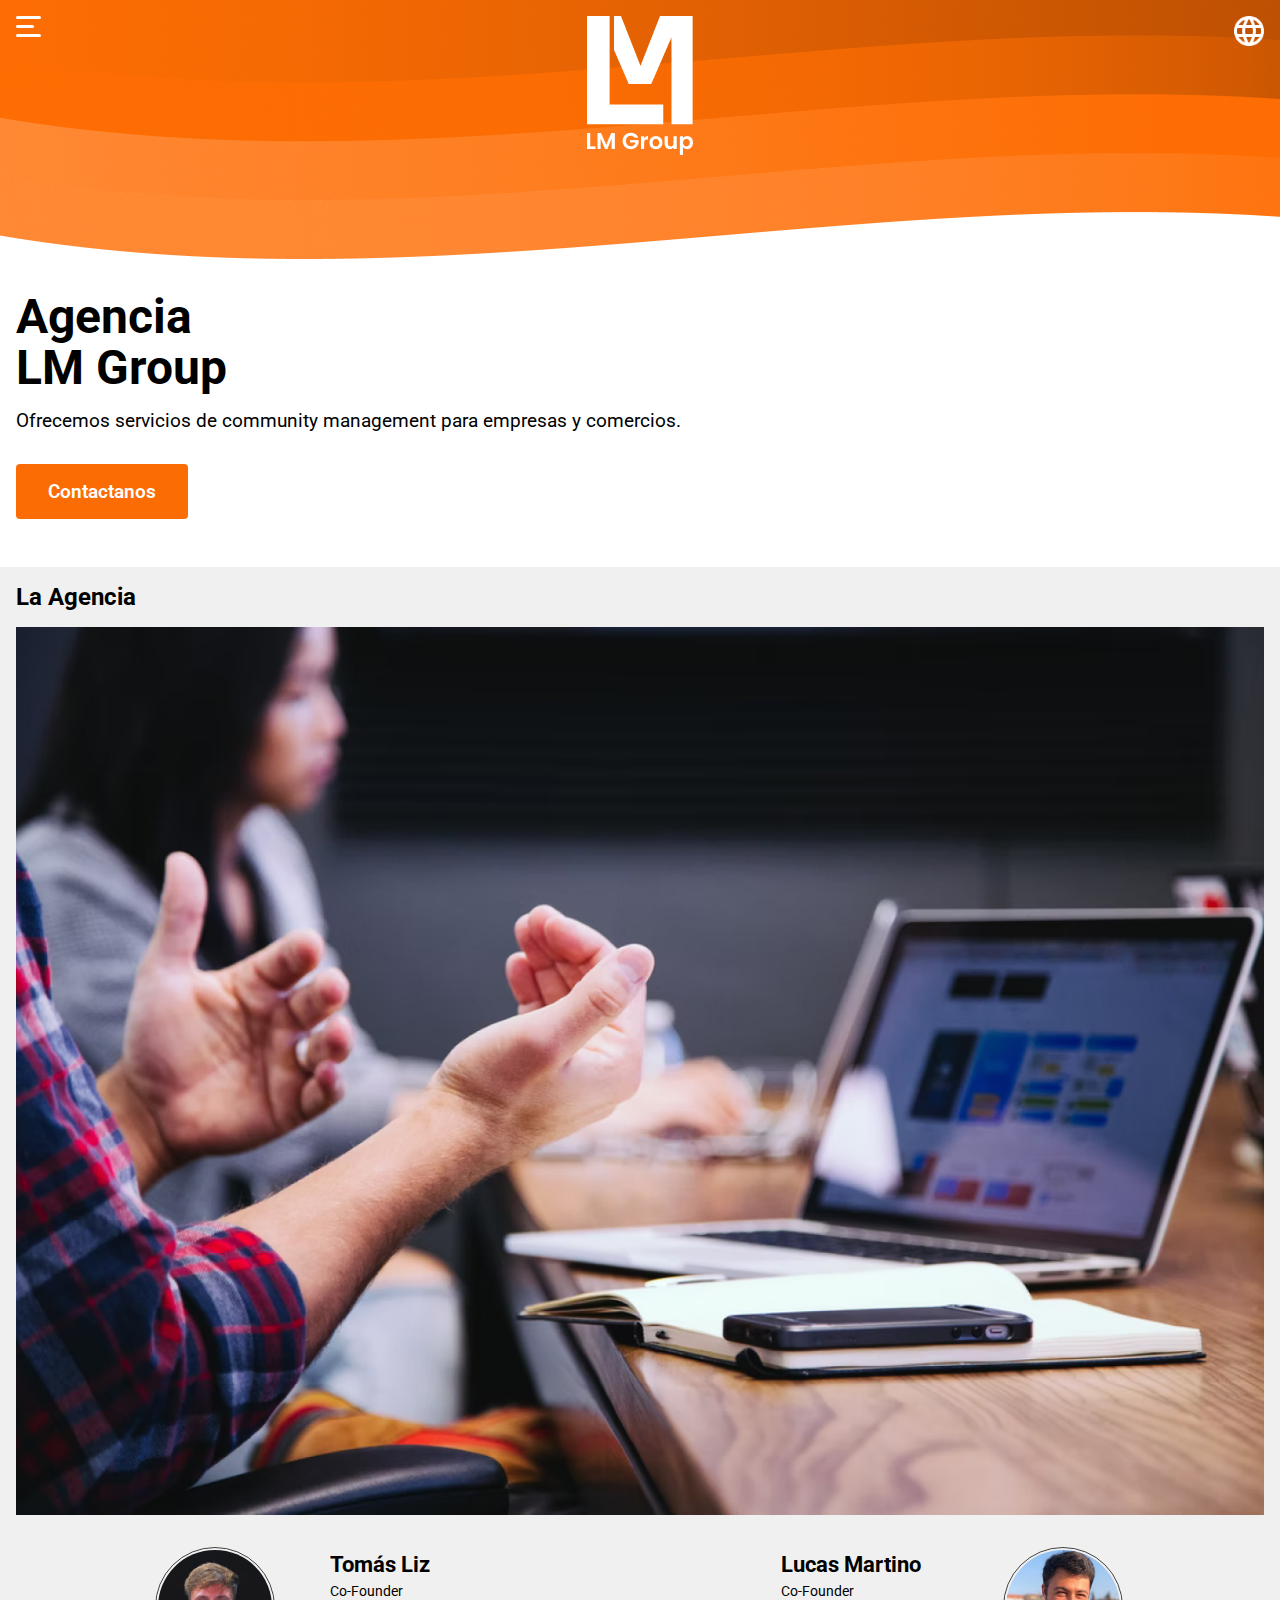
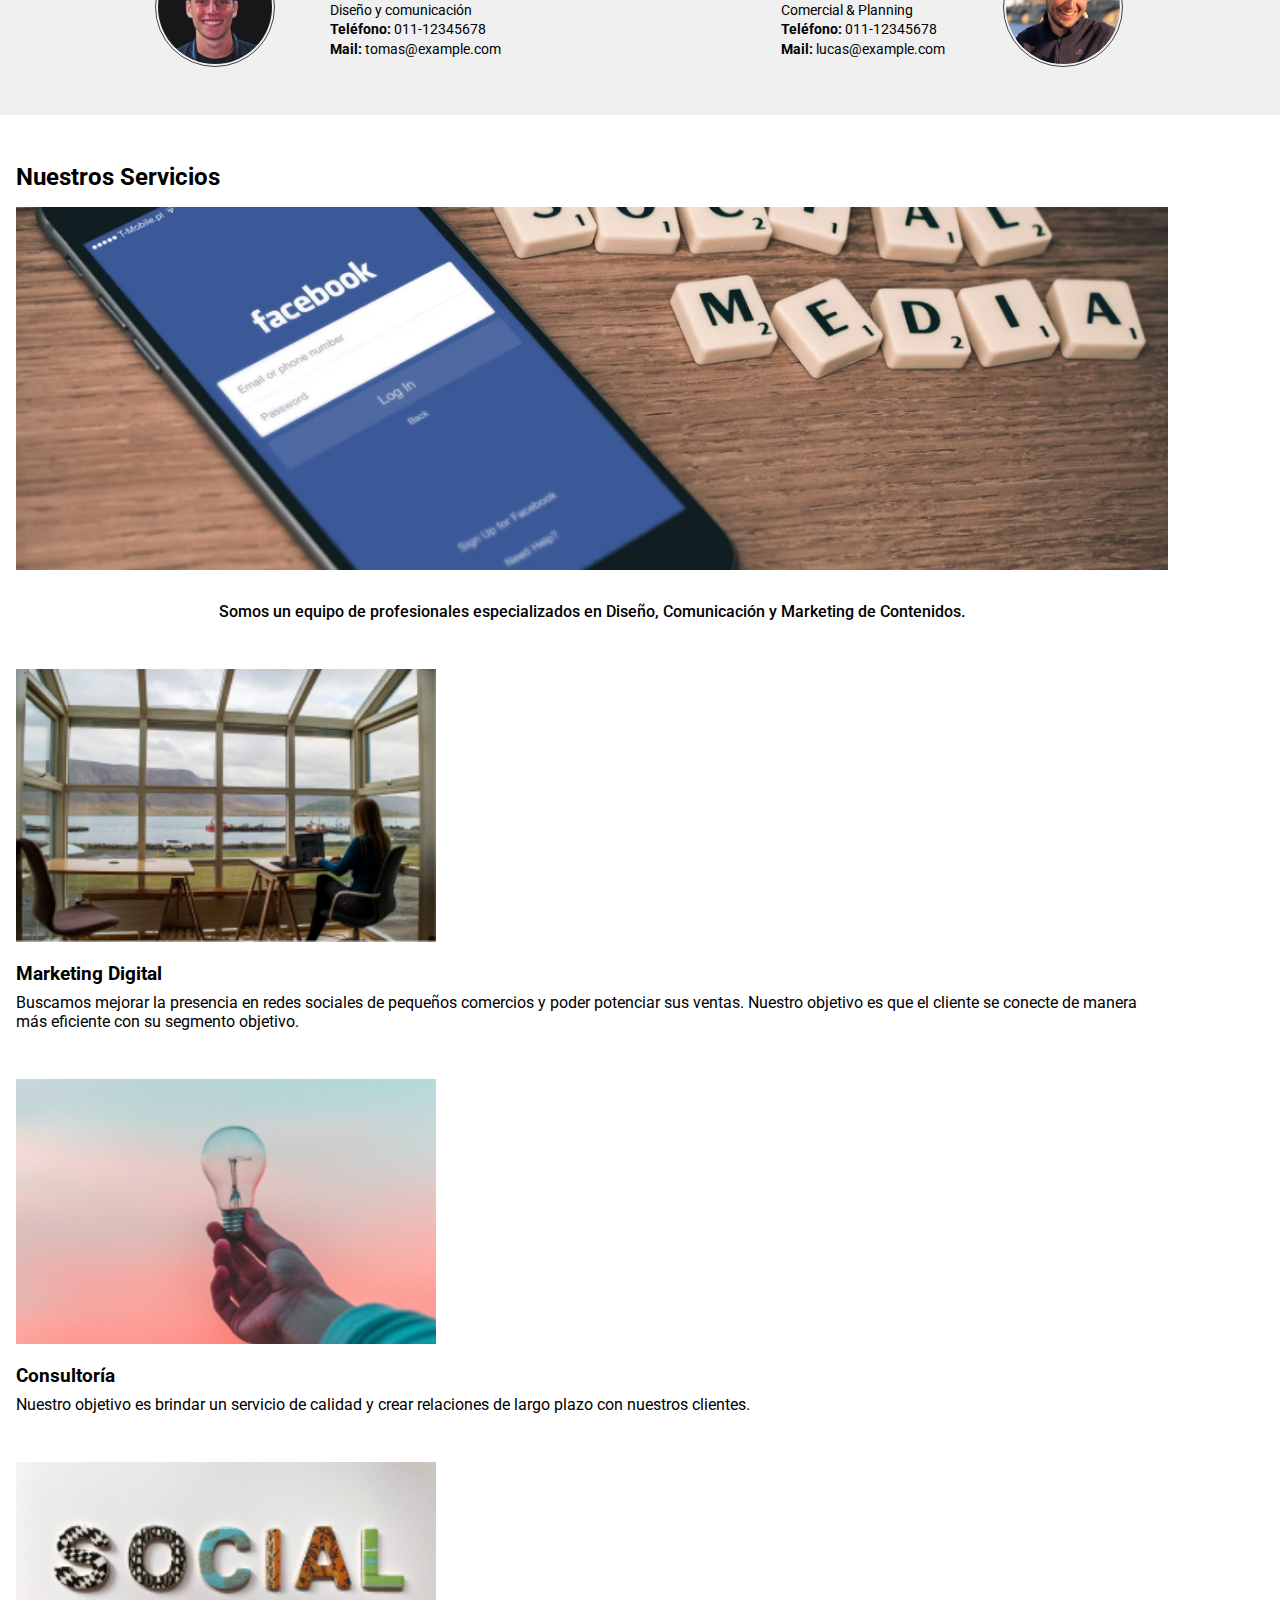
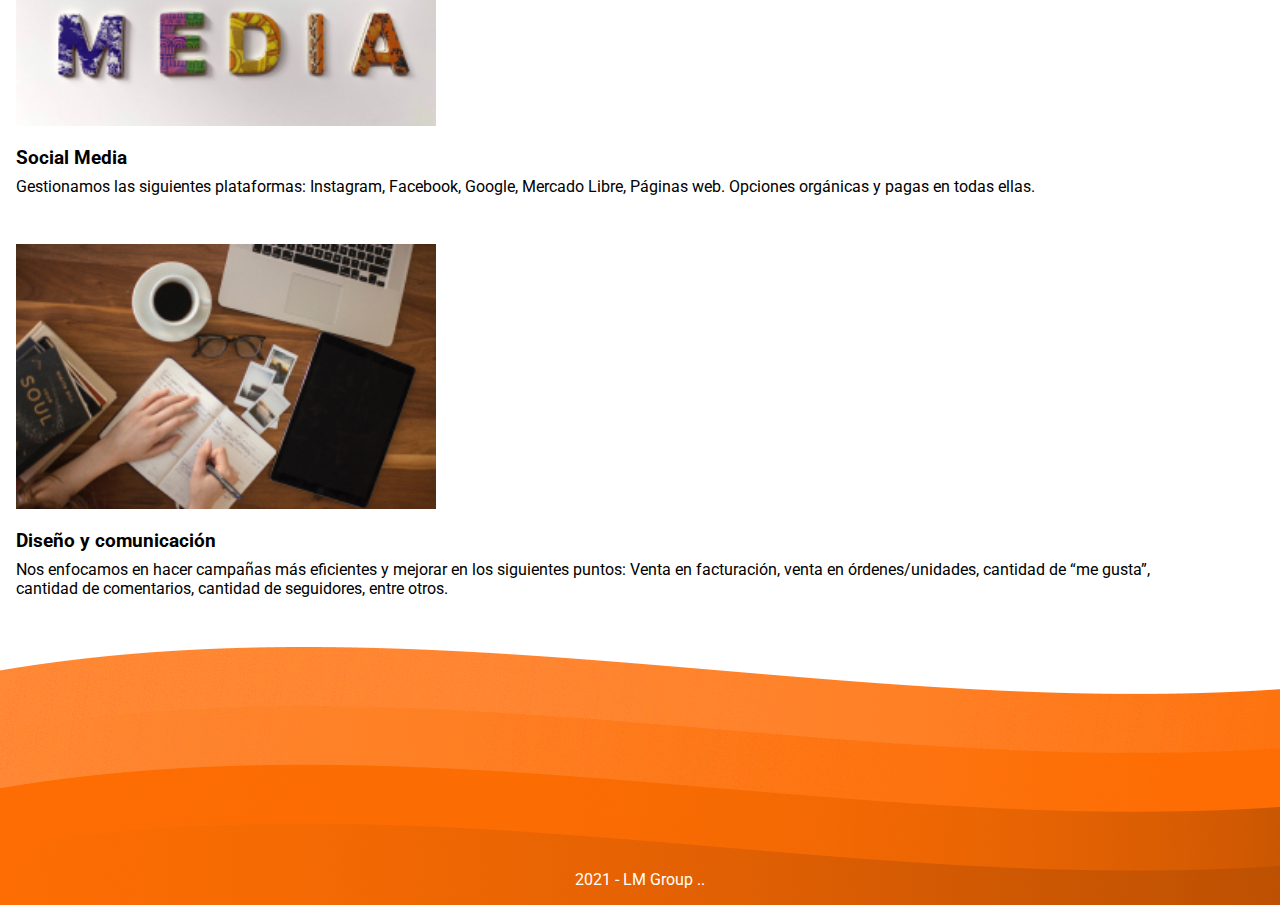
<file: index.html>
<!DOCTYPE html>
<html lang="sp">

<head>
    <meta charset="UTF-8">
    <meta http-equiv="X-UA-Compatible" content="IE=edge">
    <meta name="viewport" content="width=device-width, initial-scale=1.0">
    <link rel="preconnect" href="https://fonts.googleapis.com">
    <link rel="preconnect" href="https://fonts.gstatic.com" crossorigin>
    <link href="https://fonts.googleapis.com/css2?family=Roboto:wght@300;400;500;700;900&display=swap" rel="stylesheet">
    <link rel="stylesheet" href="./css/styles.css">
    <title>Lm Group - Community Management</title>
</head>

<body>
    <header>
        <div class="logo">
            <img src="./img/LM_Logo.png" alt="">
        </div>
        <nav>
            <input type="checkbox" aria-hidden="true" tabindex='-1'>
            <div class="burguer">
                <span class="linea1"></span>
                <span class="linea2"></span>
                <span class="linea3"></span>
            </div>
            <ul class="menu">
                <li><a href="">Inicio</a></li>
                <li><a href="">Clientes</a></li>
                <li><a href="">Contacto</a></li>
            </ul>
        </nav>
        <span class="idioma">
            <img src="./img/idioma.png" alt="">
        </span>
    </header>
    <section class="intro">
        <div class="titles__cta">
            <h1>Agencia<br>LM Group</h1>
            <h2>Ofrecemos servicios de community management para empresas y comercios.</h2>
            <button class="cta">Contactanos</button>
        </div>
        <img class="toggle__img" src="./img/hero.jpg" alt="">
    </section>

    <section class="agencia">
        <h3 class="titulo">La Agencia</h3>
        <img src="./img/agencia.jpg" alt="">
        <div class="staff">
            <div class="member">
                <span class="avatar">
                    <img src="./img/tomasliz.LMGroup.jpeg" alt="">
                </span>
                <span class="descripcion">
                    <p class="nombre">Tomás Liz</p>
                    <p>Co-Founder</p>
                    <p>Diseño y comunicación</p>
                    <p><span class="bold">Teléfono: </span>011-12345678</p>
                    <p><span class="bold">Mail: </span>tomas@example.com</p>
                </span>
            </div>


            <div class="member reverse">
                <span class="avatar">
                    <img src="./img/lucasmartino.LMGroup.jpeg" alt="">
                </span>
                <span class="descripcion">
                    <p class="nombre">Lucas Martino</p>
                    <p>Co-Founder</p>
                    <p>Comercial & Planning</p>
                    <p><span class="bold">Teléfono: </span>011-12345678</p>
                    <p><span class="bold">Mail: </span>lucas@example.com</p>
                </span>
            </div>
        </div>
    </section>

    <section class="servicios">
        <h3 class="titulo">Nuestros Servicios</h3>
        <img src="./img/servicios.jpg" alt="">
        <h4>Somos un equipo de profesionales especializados en Diseño, Comunicación y Marketing de Contenidos.</h4>

        <article>
            <img src="./img/marketing_digital.jpg" alt="">
            <h5>Marketing Digital</h5>
            <p>Buscamos mejorar la presencia en redes sociales de pequeños comercios y poder potenciar sus ventas.
                Nuestro objetivo es que el cliente se conecte de manera más eficiente con su segmento objetivo. </p>
        </article>

        <article>
            <img src="./img/consultoria.jpg" alt="">
            <h5>Consultoría</h5>
            <p>Nuestro objetivo es brindar un servicio de calidad y crear relaciones de largo plazo con nuestros
                clientes.</p>
        </article>

        <article>
            <img src="./img/social_media.jpg" alt="">
            <h5>Social Media</h5>
            <p>Gestionamos las siguientes plataformas: Instagram, Facebook, Google, Mercado Libre, Páginas web. Opciones
                orgánicas y pagas en todas ellas.
            </p>
        </article>

        <article>
            <img src="./img/disenio_y_comunicacion.jpg" alt="">
            <h5>Diseño y comunicación</h5>
            <p>Nos enfocamos en hacer campañas más eficientes y mejorar en los siguientes puntos: Venta en facturación,
                venta en órdenes/unidades, cantidad de “me gusta”, cantidad de comentarios, cantidad de seguidores,
                entre otros.</p>
        </article>

    </section>
    <footer>
        2021 - LM Group ..
    </footer>
</body>

</html>
</file>
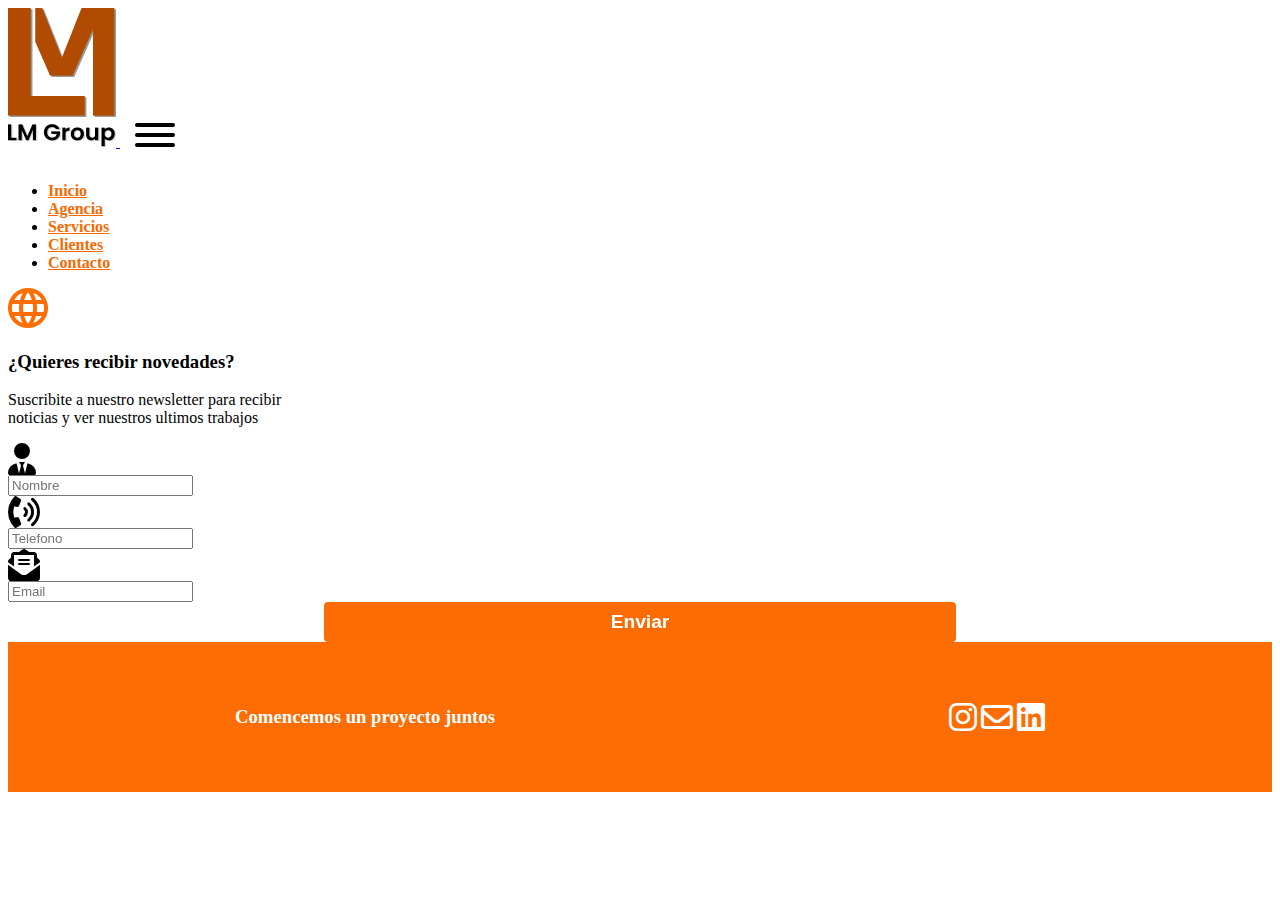
<file: contact.html>
<!DOCTYPE html>
<html lang="sp">

<head>
    <meta charset="UTF-8">
    <meta http-equiv="X-UA-Compatible" content="IE=edge">
    <meta name="viewport" content="width=device-width, initial-scale=1.0">
    <link rel="preconnect" href="https://fonts.googleapis.com">
    <link rel="preconnect" href="https://fonts.gstatic.com" crossorigin>
    <link href="https://fonts.googleapis.com/css2?family=Roboto:wght@300;400;500;700;900&display=swap" rel="stylesheet">
    <link rel="stylesheet" href="./css/stylesContact.css">
    <link href="https://cdn.jsdelivr.net/npm/bootstrap@5.1.3/dist/css/bootstrap.min.css" rel="stylesheet"
        integrity="sha384-1BmE4kWBq78iYhFldvKuhfTAU6auU8tT94WrHftjDbrCEXSU1oBoqyl2QvZ6jIW3" crossorigin="anonymous">
    <link rel="stylesheet" href="./css/hamburgers.css">
    <link rel="stylesheet" href="https://cdnjs.cloudflare.com/ajax/libs/font-awesome/6.0.0-beta2/css/all.min.css">
    <link rel="stylesheet" href="https://unpkg.com/aos@next/dist/aos.css" />
    <title>Contacto</title>
</head>

<body>

    <header>
        <nav class="navbar navbar-expand-lg navbar-light">
            <div class="container-fluid">
                <a class="navbar-brand px-5" href="#">
                    <img src="./img/LogoCafe.png" alt="logo">
                </a>

                <button class="navbar-toggler hamburger hamburger--collapse" type="button" data-bs-toggle="collapse"
                    data-bs-target="#navbarSupportedContent" aria-controls="navbarSupportedContent"
                    aria-expanded="false" aria-label="Toggle navigation">
                    <span class="hamburger-box">
                        <span class="hamburger-inner"></span>
                    </span>
                </button>

                <div class="collapse navbar-collapse px-5 " id="navbarSupportedContent">
                    <ul class="navbar-nav me-auto mb-2 mb-lg-0 ulContact">
                        <li class="nav-item px-4">
                            <a class="nav-link active" aria-current="page" href="#">Inicio</a>
                        </li>
                        <li class="nav-item px-4 ">
                            <a class="nav-link" href="#"> Agencia</a>
                        </li>
                        <li class="nav-item px-4 ">
                            <a class="nav-link" href="#">Servicios</a>
                        </li>
                        <li class="nav-item px-4 ">
                            <a class="nav-link" href="#">Clientes</a>
                        </li>
                        <li class="nav-item px-4 ">
                            <a class="nav-link" href="#">Contacto</a>
                        </li>
                    </ul>
                    <span class="idioma px-5">
                        <img src="./img/idiomaNaranja.png" alt="">
                    </span>
                </div>
            </div>
        </nav>
    </header>

    <section class="row container m-5">
        <div class="col-sm-12 col-md-5">
            <h3>¿Quieres recibir novedades?</h3>
            <p class="m-3">Suscribite a nuestro newsletter para recibir <br> noticias y ver nuestros ultimos trabajos
            </p>
        </div>
        <form class="col-sm-12 col-md-7" action="" data-aos="flip-left" data-aos-duration="1000">

            <div class="form-row align-items-center">

                <div class="col-auto">

                    <div class="input-group mb-2">
                        <div class="input-group-prepend">
                            <div class="input-group-text"><i class="fas fa-user-tie fa-2x"></i></div>
                        </div>
                        <input type="text" class="form-control" placeholder="Nombre">
                    </div>
                </div>

                <div class="col-auto">

                    <div class="input-group mb-2">
                        <div class="input-group-prepend">
                            <div class="input-group-text"><i class="fas fa-phone-volume fa-2x"></i></div>
                        </div>
                        <input type="text" class="form-control" placeholder="Telefono">
                    </div>
                </div>

                <div class="col-auto">
                    <div class="input-group mb-2">
                        <div class="input-group-prepend">
                            <div class="input-group-text"><i class="fas fa-envelope-open-text fa-2x"></i></div>
                        </div>
                        <input type="text" class="form-control" placeholder="Email">
                    </div>
                </div>

                <div class="col-auto">
                    <button class="boton boton-enviar"><span>Enviar</span></button>
                </div>
            </div>

        </form>
    </section>

    <footer class="footer-contact container-fluid row">
        <h3 class="col">Comencemos un proyecto juntos</h3>
        <div class="col">
            <i class="px-1 fab fa-instagram fa-2x"></i>
            <i class="px-1 far fa-envelope fa-2x"></i>
            <i class="px-1 fab fa-linkedin fa-2x"></i>
        </div>

    </footer>

    <script src="https://cdn.jsdelivr.net/npm/bootstrap@5.1.3/dist/js/bootstrap.bundle.min.js"
        integrity="sha384-ka7Sk0Gln4gmtz2MlQnikT1wXgYsOg+OMhuP+IlRH9sENBO0LRn5q+8nbTov4+1p"
        crossorigin="anonymous"></script>
    <script src="https://unpkg.com/aos@next/dist/aos.js"></script>
    <script>
        let hamburger = document.querySelector(".hamburger");
        hamburger.addEventListener("click", function () {
            hamburger.classList.toggle("is-active");
        });
    </script>

    <script>
        AOS.init();
    </script>
</body>

</html>
</file>
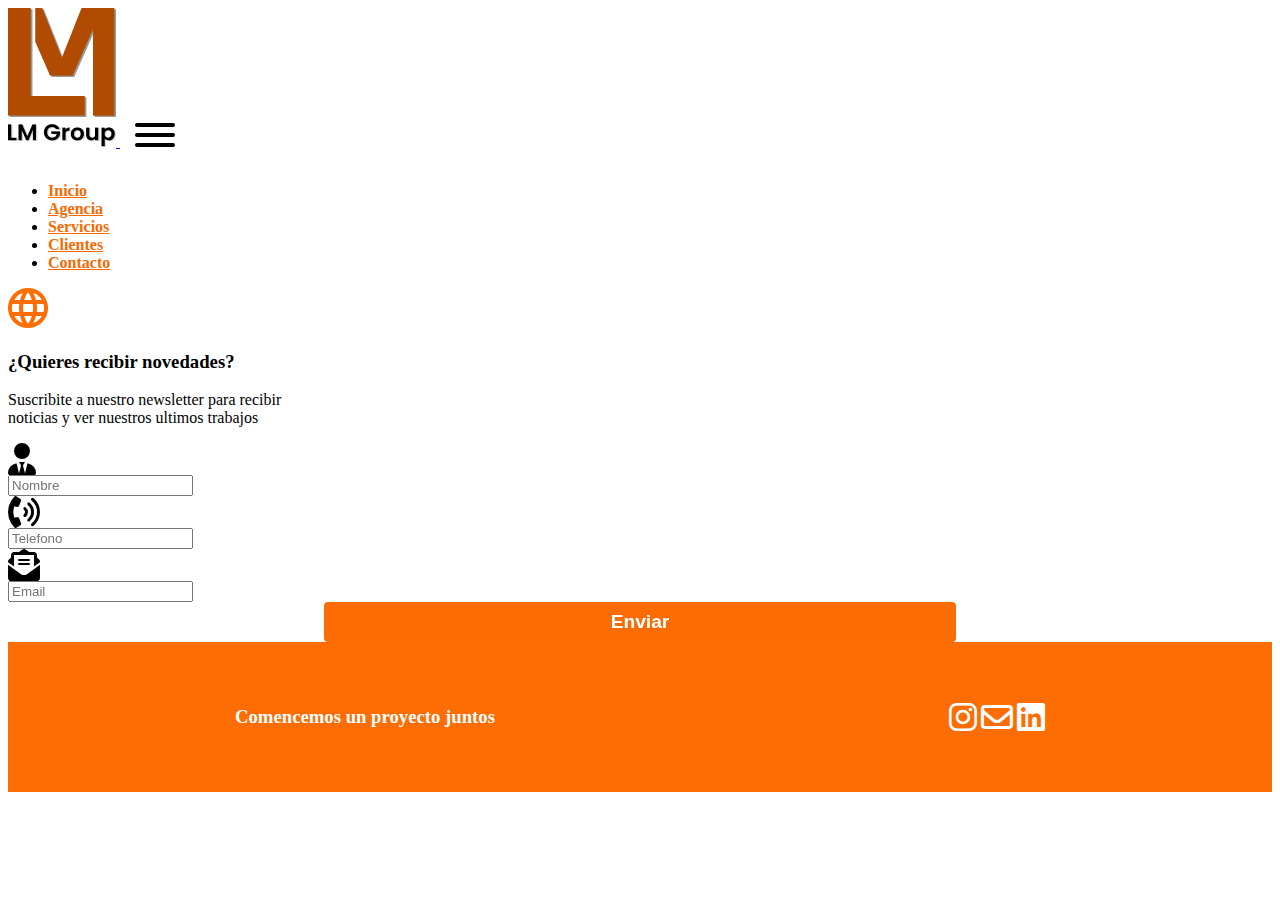
<file: contacto.html>
<!DOCTYPE html>
<html lang="sp">

<head>
    <meta charset="UTF-8">
    <meta http-equiv="X-UA-Compatible" content="IE=edge">
    <meta name="viewport" content="width=device-width, initial-scale=1.0">
    <link rel="preconnect" href="https://fonts.googleapis.com">
    <link rel="preconnect" href="https://fonts.gstatic.com" crossorigin>
    <link href="https://fonts.googleapis.com/css2?family=Roboto:wght@300;400;500;700;900&display=swap" rel="stylesheet">
    <link rel="stylesheet" href="./css/stylesContact.css">
    <link href="https://cdn.jsdelivr.net/npm/bootstrap@5.1.3/dist/css/bootstrap.min.css" rel="stylesheet"
        integrity="sha384-1BmE4kWBq78iYhFldvKuhfTAU6auU8tT94WrHftjDbrCEXSU1oBoqyl2QvZ6jIW3" crossorigin="anonymous">
    <link rel="stylesheet" href="./css/hamburgers.css">
    <link rel="stylesheet" href="https://cdnjs.cloudflare.com/ajax/libs/font-awesome/6.0.0-beta2/css/all.min.css">
    <link rel="stylesheet" href="https://unpkg.com/aos@next/dist/aos.css" />
    <title>Contacto</title>
</head>

<body>

    <header>
        <nav class="navbar navbar-expand-lg navbar-light">
            <div class="container-fluid">
                <a class="navbar-brand px-5" href="#">
                    <img src="./img/LogoCafe.png" alt="logo">
                </a>

                <button class="navbar-toggler hamburger hamburger--collapse" type="button" data-bs-toggle="collapse"
                    data-bs-target="#navbarSupportedContent" aria-controls="navbarSupportedContent"
                    aria-expanded="false" aria-label="Toggle navigation">
                    <span class="hamburger-box">
                        <span class="hamburger-inner"></span>
                    </span>
                </button>

                <div class="collapse navbar-collapse px-5 " id="navbarSupportedContent">
                    <ul class="navbar-nav me-auto mb-2 mb-lg-0 ulContact">
                        <li class="nav-item px-4">
                            <a class="nav-link active" aria-current="page" href="#">Inicio</a>
                        </li>
                        <li class="nav-item px-4 ">
                            <a class="nav-link" href="#"> Agencia</a>
                        </li>
                        <li class="nav-item px-4 ">
                            <a class="nav-link" href="#">Servicios</a>
                        </li>
                        <li class="nav-item px-4 ">
                            <a class="nav-link" href="#">Clientes</a>
                        </li>
                        <li class="nav-item px-4 ">
                            <a class="nav-link" href="#">Contacto</a>
                        </li>
                    </ul>
                    <span class="idioma px-5">
                        <img src="./img/idiomaNaranja.png" alt="">
                    </span>
                </div>
            </div>
        </nav>
    </header>

    <section class="row container m-5">
        <div class="col-sm-12 col-md-5">
            <h3>¿Quieres recibir novedades?</h3>
            <p class="m-3">Suscribite a nuestro newsletter para recibir <br> noticias y ver nuestros ultimos trabajos
            </p>
        </div>
        <form class="col-sm-12 col-md-7" action="" data-aos="flip-left" data-aos-duration="1000">

            <div class="form-row align-items-center">

                <div class="col-auto">

                    <div class="input-group mb-2">
                        <div class="input-group-prepend">
                            <div class="input-group-text"><i class="fas fa-user-tie fa-2x"></i></div>
                        </div>
                        <input type="text" class="form-control" placeholder="Nombre">
                    </div>
                </div>


                <div class="col-auto">

                    <div class="input-group mb-2">
                        <div class="input-group-prepend">
                            <div class="input-group-text"><i class="fas fa-phone-volume fa-2x"></i></div>
                        </div>
                        <input type="text" class="form-control" placeholder="Telefono">
                    </div>
                </div>

                <div class="col-auto">
                    <div class="input-group mb-2">
                        <div class="input-group-prepend">
                            <div class="input-group-text"><i class="fas fa-envelope-open-text fa-2x"></i></div>
                        </div>
                        <input type="text" class="form-control" placeholder="Email">
                    </div>
                </div>

                <div class="col-auto">
                    <button class="boton boton-enviar"><span>Enviar</span></button>
                </div>
            </div>

        </form>
    </section>

    <footer class="footer-contact container-fluid row">
        <h3 class="col">Comencemos un proyecto juntos</h3>
        <div class="col">
            <i class="px-1 fab fa-instagram fa-2x"></i>
            <i class="px-1 far fa-envelope fa-2x"></i>
            <i class="px-1 fab fa-linkedin fa-2x"></i>
        </div>

    </footer>

    <script src="https://cdn.jsdelivr.net/npm/bootstrap@5.1.3/dist/js/bootstrap.bundle.min.js"
        integrity="sha384-ka7Sk0Gln4gmtz2MlQnikT1wXgYsOg+OMhuP+IlRH9sENBO0LRn5q+8nbTov4+1p"
        crossorigin="anonymous"></script>
    <script src="https://unpkg.com/aos@next/dist/aos.js"></script>
    <script>
        let hamburger = document.querySelector(".hamburger");
        hamburger.addEventListener("click", function () {
            hamburger.classList.toggle("is-active");
        });
    </script>

    <script>
        AOS.init();
    </script>




</body>

</html>
</file>
<file: css/styles.css>
* {
  margin: 0;
  padding: 0;
  -webkit-box-sizing: border-box;
          box-sizing: border-box;
  outline: none;
  font-family: "Roboto", sans-serif;
}

html {
  font-size: 16px;
  width: 100%;
  max-width: 90rem;
  margin: 0 auto;
}

header {
  display: -webkit-box;
  display: -ms-flexbox;
  display: flex;
  -webkit-box-pack: justify;
      -ms-flex-pack: justify;
          justify-content: space-between;
  padding: 1rem 1rem 0 1rem;
  background-image: url("../img/Group.png");
  width: 100%;
  height: 259px;
}

header .logo {
  -webkit-box-ordinal-group: 3;
      -ms-flex-order: 2;
          order: 2;
}

header nav .burguer {
  -webkit-box-ordinal-group: 2;
      -ms-flex-order: 1;
          order: 1;
  -webkit-user-select: none;
     -moz-user-select: none;
      -ms-user-select: none;
          user-select: none;
  position: relative;
  height: 21px;
  width: 30px;
  display: -webkit-box;
  display: -ms-flexbox;
  display: flex;
  -webkit-box-align: center;
      -ms-flex-align: center;
          align-items: center;
  z-index: 9;
}

header nav .burguer .linea1,
header nav .burguer .linea2,
header nav .burguer .linea3 {
  background-color: #fff;
  position: absolute;
  height: 3px;
  border-radius: 4px;
  -webkit-transition: -webkit-transform 250ms linear;
  transition: -webkit-transform 250ms linear;
  transition: transform 250ms linear;
  transition: transform 250ms linear, -webkit-transform 250ms linear;
}

header nav .burguer .linea1 {
  top: 0px;
  width: 25px;
}

header nav .burguer .linea2 {
  -webkit-transform-origin: left;
          transform-origin: left;
  width: 18px;
}

header nav .burguer .linea3 {
  bottom: 0;
  width: 25px;
}

header input {
  position: absolute;
  width: 55px;
  left: 0;
  height: 55px;
  top: 0;
  opacity: 0;
  z-index: 10;
}

header input:checked ~ .burguer .linea1 {
  -webkit-transform: translateY(9px) rotate(45deg);
          transform: translateY(9px) rotate(45deg);
  background-color: #000;
}

header input:checked ~ .burguer .linea2 {
  -webkit-transform: scaleX(0);
          transform: scaleX(0);
  background-color: #000;
}

header input:checked ~ .burguer .linea3 {
  -webkit-transform: translateY(-10px) rotate(-45deg);
          transform: translateY(-10px) rotate(-45deg);
  background-color: #000;
}

header input:checked ~ .menu {
  left: 0;
}

header .menu {
  -webkit-transform-origin: left;
          transform-origin: left;
  -webkit-transition: all 200ms linear;
  transition: all 200ms linear;
  width: 100%;
  position: absolute;
  padding: 3rem 0;
  top: 0;
  left: -100%;
  right: 0;
  background-color: #fff;
}

header .menu a {
  padding: 1rem 2rem;
  font-size: 1.1rem;
  color: #000;
  height: 3rem;
  display: block;
  font-weight: 500;
  text-decoration: none;
  background-color: #fff;
}

header .menu .active {
  background-color: #002e00;
  color: #fff;
}

header .idioma {
  -webkit-box-ordinal-group: 4;
      -ms-flex-order: 3;
          order: 3;
}

header .idioma img {
  width: 30px;
  height: 30px;
}

.intro,
.agencia,
.servicios {
  display: -webkit-box;
  display: -ms-flexbox;
  display: flex;
  -webkit-box-orient: vertical;
  -webkit-box-direction: normal;
      -ms-flex-direction: column;
          flex-direction: column;
  margin: 1rem;
  width: 90%;
}

.intro .titles__cta,
.agencia .titles__cta,
.servicios .titles__cta {
  margin-top: 1rem;
}

.intro .titles__cta h1,
.agencia .titles__cta h1,
.servicios .titles__cta h1 {
  font-size: 3rem;
  line-height: 3.2rem;
  font-weight: 700;
  margin-bottom: 1rem;
}

.intro .titles__cta h2,
.agencia .titles__cta h2,
.servicios .titles__cta h2 {
  font-size: 1.2rem;
  font-weight: 400;
  margin-bottom: 2rem;
}

.intro .titles__cta .cta,
.agencia .titles__cta .cta,
.servicios .titles__cta .cta {
  padding: 1rem 2rem;
  background: #fb6d04;
  color: #fff;
  border: 0;
  border-radius: 4px;
  font-size: 1.2rem;
  font-weight: 600;
}

.intro img,
.agencia img,
.servicios img {
  margin-top: 1rem;
  max-width: 100%;
  height: auto;
}

.intro .toggle__img,
.agencia .toggle__img,
.servicios .toggle__img {
  display: none;
}

.agencia {
  width: 100%;
  background-color: #f0f0f0;
  margin: 3rem 0;
  padding: 1rem;
}

.agencia .staff {
  display: -webkit-box;
  display: -ms-flexbox;
  display: flex;
  -ms-flex-pack: distribute;
      justify-content: space-around;
  -ms-flex-wrap: wrap;
      flex-wrap: wrap;
}

.agencia .staff .member {
  margin: 2rem 0;
  display: -webkit-box;
  display: -ms-flexbox;
  display: flex;
  -webkit-box-orient: horizontal;
  -webkit-box-direction: normal;
      -ms-flex-direction: row;
          flex-direction: row;
  -webkit-box-align: center;
      -ms-flex-align: center;
          align-items: center;
  -ms-flex-pack: distribute;
      justify-content: space-around;
  width: 100%;
  max-width: 400px;
}

.agencia .staff .member .avatar {
  padding: 2px;
  width: 120px;
  height: 120px;
  border: 1px solid #444;
  border-radius: 50%;
  overflow: hidden;
}

.agencia .staff .member .avatar img {
  border-radius: 50%;
  margin: 0;
  padding: 0;
}

.agencia .staff .member .descripcion p {
  line-height: 1.2rem;
  font-size: 0.9rem;
}

.agencia .staff .member .descripcion .bold {
  font-weight: bold;
}

.agencia .staff .member .descripcion .nombre {
  font-weight: bold;
  margin-bottom: 0.5rem;
  font-size: 1.4rem;
}

.agencia .staff .reverse {
  display: -webkit-box;
  display: -ms-flexbox;
  display: flex;
  -webkit-box-orient: horizontal;
  -webkit-box-direction: reverse;
      -ms-flex-direction: row-reverse;
          flex-direction: row-reverse;
}

.titulo {
  font-size: 1.5rem;
}

.servicios {
  background: #fff;
}

.servicios h4 {
  font-weight: 500;
  font-size: 1rem;
  text-align: center;
  margin: 2rem 0;
}

.servicios article {
  position: relative;
}

.servicios article img {
  width: 100%;
  max-width: 420px;
}

.servicios article h5 {
  font-size: 1.2rem;
  margin: 1rem 0 0.5rem 0;
}

.servicios article p {
  margin-bottom: 2rem;
}

footer {
  background: url("../img/footer.png");
  width: 100%;
  height: 259px;
  display: -webkit-box;
  display: -ms-flexbox;
  display: flex;
  -webkit-box-pack: center;
      -ms-flex-pack: center;
          justify-content: center;
  -webkit-box-align: end;
      -ms-flex-align: end;
          align-items: flex-end;
  color: #fff;
  padding-bottom: 1rem;
}
</file>
<file: css/stylesContact.css>
#navbarSupportedContent ul li a {
  color: #f56a03;
  font-weight: 600;
}

.boton {
  /* display: inline-flex;
    align-items: center; */
  width: 50%;
  height: 40px;
  margin-left: 25%;
  background: #fb6d04;
  color: #fff;
  border: 0;
  border-radius: 4px;
  font-size: 1.2rem;
  font-weight: 600;
  cursor: pointer;
  transition: 0.5s ease all;
  position: relative;
  overflow: hidden;
}
.boton.boton-enviar::after {
  content: "";
  width: 100%;
  height: 100%;
  background-color: #b14b02;
  color: black;
  position: absolute;
  z-index: 1;
  top: -80px;
  left: 0;
  transition: 0.5s ease-in-out all;
}
.boton.boton-enviar:hover::after {
  top: 0;
}
.boton span {
  position: relative;
  z-index: 2;
  transition: 0.5s ease all;
}

.footer-contact {
  display: flex;
  justify-content: space-around;
  align-items: center;
  width: 100%;
  height: 150px;
  color: #fff;
  margin-bottom: 0;
  background-color: #fd6d03;
}
.input-group {
  outline: none;
}
</file>
<file: css/hamburgers.css>
/*!
 * Hamburgers
 * @description Tasty CSS-animated hamburgers
 * @author Jonathan Suh @jonsuh
 * @site https://jonsuh.com/hamburgers
 * @link https://github.com/jonsuh/hamburgers
 */
.hamburger {
  padding: 15px 15px;
  display: inline-block;
  cursor: pointer;
  transition-property: opacity, filter;
  transition-duration: 0.15s;
  transition-timing-function: linear;
  font: inherit;
  color: inherit;
  text-transform: none;
  background-color: transparent;
  border: 0;
  margin: 0;
  overflow: visible;
}
.hamburger:hover {
  opacity: 0.7;
}
.hamburger.is-active:hover {
  opacity: 0.7;
}
.hamburger.is-active .hamburger-inner,
.hamburger.is-active .hamburger-inner::before,
.hamburger.is-active .hamburger-inner::after {
  background-color: #000;
}

.hamburger-box {
  width: 40px;
  height: 24px;
  display: inline-block;
  position: relative;
}

.hamburger-inner {
  display: block;
  top: 50%;
  margin-top: -2px;
}
.hamburger-inner,
.hamburger-inner::before,
.hamburger-inner::after {
  width: 40px;
  height: 4px;
  background-color: #000;
  border-radius: 4px;
  position: absolute;
  transition-property: transform;
  transition-duration: 0.15s;
  transition-timing-function: ease;
}
.hamburger-inner::before,
.hamburger-inner::after {
  content: "";
  display: block;
}
.hamburger-inner::before {
  top: -10px;
}
.hamburger-inner::after {
  bottom: -10px;
}

/*
     * 3DX
     */
.hamburger--3dx .hamburger-box {
  perspective: 80px;
}

.hamburger--3dx .hamburger-inner {
  transition: transform 0.15s cubic-bezier(0.645, 0.045, 0.355, 1),
    background-color 0s 0.1s cubic-bezier(0.645, 0.045, 0.355, 1);
}
.hamburger--3dx .hamburger-inner::before,
.hamburger--3dx .hamburger-inner::after {
  transition: transform 0s 0.1s cubic-bezier(0.645, 0.045, 0.355, 1);
}

.hamburger--3dx.is-active .hamburger-inner {
  background-color: transparent !important;
  transform: rotateY(180deg);
}
.hamburger--3dx.is-active .hamburger-inner::before {
  transform: translate3d(0, 10px, 0) rotate(45deg);
}
.hamburger--3dx.is-active .hamburger-inner::after {
  transform: translate3d(0, -10px, 0) rotate(-45deg);
}

/*
     * 3DX Reverse
     */
.hamburger--3dx-r .hamburger-box {
  perspective: 80px;
}

.hamburger--3dx-r .hamburger-inner {
  transition: transform 0.15s cubic-bezier(0.645, 0.045, 0.355, 1),
    background-color 0s 0.1s cubic-bezier(0.645, 0.045, 0.355, 1);
}
.hamburger--3dx-r .hamburger-inner::before,
.hamburger--3dx-r .hamburger-inner::after {
  transition: transform 0s 0.1s cubic-bezier(0.645, 0.045, 0.355, 1);
}

.hamburger--3dx-r.is-active .hamburger-inner {
  background-color: transparent !important;
  transform: rotateY(-180deg);
}
.hamburger--3dx-r.is-active .hamburger-inner::before {
  transform: translate3d(0, 10px, 0) rotate(45deg);
}
.hamburger--3dx-r.is-active .hamburger-inner::after {
  transform: translate3d(0, -10px, 0) rotate(-45deg);
}

/*
     * 3DY
     */
.hamburger--3dy .hamburger-box {
  perspective: 80px;
}

.hamburger--3dy .hamburger-inner {
  transition: transform 0.15s cubic-bezier(0.645, 0.045, 0.355, 1),
    background-color 0s 0.1s cubic-bezier(0.645, 0.045, 0.355, 1);
}
.hamburger--3dy .hamburger-inner::before,
.hamburger--3dy .hamburger-inner::after {
  transition: transform 0s 0.1s cubic-bezier(0.645, 0.045, 0.355, 1);
}

.hamburger--3dy.is-active .hamburger-inner {
  background-color: transparent !important;
  transform: rotateX(-180deg);
}
.hamburger--3dy.is-active .hamburger-inner::before {
  transform: translate3d(0, 10px, 0) rotate(45deg);
}
.hamburger--3dy.is-active .hamburger-inner::after {
  transform: translate3d(0, -10px, 0) rotate(-45deg);
}

/*
     * 3DY Reverse
     */
.hamburger--3dy-r .hamburger-box {
  perspective: 80px;
}

.hamburger--3dy-r .hamburger-inner {
  transition: transform 0.15s cubic-bezier(0.645, 0.045, 0.355, 1),
    background-color 0s 0.1s cubic-bezier(0.645, 0.045, 0.355, 1);
}
.hamburger--3dy-r .hamburger-inner::before,
.hamburger--3dy-r .hamburger-inner::after {
  transition: transform 0s 0.1s cubic-bezier(0.645, 0.045, 0.355, 1);
}

.hamburger--3dy-r.is-active .hamburger-inner {
  background-color: transparent !important;
  transform: rotateX(180deg);
}
.hamburger--3dy-r.is-active .hamburger-inner::before {
  transform: translate3d(0, 10px, 0) rotate(45deg);
}
.hamburger--3dy-r.is-active .hamburger-inner::after {
  transform: translate3d(0, -10px, 0) rotate(-45deg);
}

/*
     * 3DXY
     */
.hamburger--3dxy .hamburger-box {
  perspective: 80px;
}

.hamburger--3dxy .hamburger-inner {
  transition: transform 0.15s cubic-bezier(0.645, 0.045, 0.355, 1),
    background-color 0s 0.1s cubic-bezier(0.645, 0.045, 0.355, 1);
}
.hamburger--3dxy .hamburger-inner::before,
.hamburger--3dxy .hamburger-inner::after {
  transition: transform 0s 0.1s cubic-bezier(0.645, 0.045, 0.355, 1);
}

.hamburger--3dxy.is-active .hamburger-inner {
  background-color: transparent !important;
  transform: rotateX(180deg) rotateY(180deg);
}
.hamburger--3dxy.is-active .hamburger-inner::before {
  transform: translate3d(0, 10px, 0) rotate(45deg);
}
.hamburger--3dxy.is-active .hamburger-inner::after {
  transform: translate3d(0, -10px, 0) rotate(-45deg);
}

/*
     * 3DXY Reverse
     */
.hamburger--3dxy-r .hamburger-box {
  perspective: 80px;
}

.hamburger--3dxy-r .hamburger-inner {
  transition: transform 0.15s cubic-bezier(0.645, 0.045, 0.355, 1),
    background-color 0s 0.1s cubic-bezier(0.645, 0.045, 0.355, 1);
}
.hamburger--3dxy-r .hamburger-inner::before,
.hamburger--3dxy-r .hamburger-inner::after {
  transition: transform 0s 0.1s cubic-bezier(0.645, 0.045, 0.355, 1);
}

.hamburger--3dxy-r.is-active .hamburger-inner {
  background-color: transparent !important;
  transform: rotateX(180deg) rotateY(180deg) rotateZ(-180deg);
}
.hamburger--3dxy-r.is-active .hamburger-inner::before {
  transform: translate3d(0, 10px, 0) rotate(45deg);
}
.hamburger--3dxy-r.is-active .hamburger-inner::after {
  transform: translate3d(0, -10px, 0) rotate(-45deg);
}

/*
     * Arrow
     */
.hamburger--arrow.is-active .hamburger-inner::before {
  transform: translate3d(-8px, 0, 0) rotate(-45deg) scale(0.7, 1);
}

.hamburger--arrow.is-active .hamburger-inner::after {
  transform: translate3d(-8px, 0, 0) rotate(45deg) scale(0.7, 1);
}

/*
     * Arrow Right
     */
.hamburger--arrow-r.is-active .hamburger-inner::before {
  transform: translate3d(8px, 0, 0) rotate(45deg) scale(0.7, 1);
}

.hamburger--arrow-r.is-active .hamburger-inner::after {
  transform: translate3d(8px, 0, 0) rotate(-45deg) scale(0.7, 1);
}

/*
     * Arrow Alt
     */
.hamburger--arrowalt .hamburger-inner::before {
  transition: top 0.1s 0.1s ease,
    transform 0.1s cubic-bezier(0.165, 0.84, 0.44, 1);
}

.hamburger--arrowalt .hamburger-inner::after {
  transition: bottom 0.1s 0.1s ease,
    transform 0.1s cubic-bezier(0.165, 0.84, 0.44, 1);
}

.hamburger--arrowalt.is-active .hamburger-inner::before {
  top: 0;
  transform: translate3d(-8px, -10px, 0) rotate(-45deg) scale(0.7, 1);
  transition: top 0.1s ease,
    transform 0.1s 0.1s cubic-bezier(0.895, 0.03, 0.685, 0.22);
}

.hamburger--arrowalt.is-active .hamburger-inner::after {
  bottom: 0;
  transform: translate3d(-8px, 10px, 0) rotate(45deg) scale(0.7, 1);
  transition: bottom 0.1s ease,
    transform 0.1s 0.1s cubic-bezier(0.895, 0.03, 0.685, 0.22);
}

/*
     * Arrow Alt Right
     */
.hamburger--arrowalt-r .hamburger-inner::before {
  transition: top 0.1s 0.1s ease,
    transform 0.1s cubic-bezier(0.165, 0.84, 0.44, 1);
}

.hamburger--arrowalt-r .hamburger-inner::after {
  transition: bottom 0.1s 0.1s ease,
    transform 0.1s cubic-bezier(0.165, 0.84, 0.44, 1);
}

.hamburger--arrowalt-r.is-active .hamburger-inner::before {
  top: 0;
  transform: translate3d(8px, -10px, 0) rotate(45deg) scale(0.7, 1);
  transition: top 0.1s ease,
    transform 0.1s 0.1s cubic-bezier(0.895, 0.03, 0.685, 0.22);
}

.hamburger--arrowalt-r.is-active .hamburger-inner::after {
  bottom: 0;
  transform: translate3d(8px, 10px, 0) rotate(-45deg) scale(0.7, 1);
  transition: bottom 0.1s ease,
    transform 0.1s 0.1s cubic-bezier(0.895, 0.03, 0.685, 0.22);
}

/*
     * Arrow Turn
     */
.hamburger--arrowturn.is-active .hamburger-inner {
  transform: rotate(-180deg);
}
.hamburger--arrowturn.is-active .hamburger-inner::before {
  transform: translate3d(8px, 0, 0) rotate(45deg) scale(0.7, 1);
}
.hamburger--arrowturn.is-active .hamburger-inner::after {
  transform: translate3d(8px, 0, 0) rotate(-45deg) scale(0.7, 1);
}

/*
     * Arrow Turn Right
     */
.hamburger--arrowturn-r.is-active .hamburger-inner {
  transform: rotate(-180deg);
}
.hamburger--arrowturn-r.is-active .hamburger-inner::before {
  transform: translate3d(-8px, 0, 0) rotate(-45deg) scale(0.7, 1);
}
.hamburger--arrowturn-r.is-active .hamburger-inner::after {
  transform: translate3d(-8px, 0, 0) rotate(45deg) scale(0.7, 1);
}

/*
     * Boring
     */
.hamburger--boring .hamburger-inner,
.hamburger--boring .hamburger-inner::before,
.hamburger--boring .hamburger-inner::after {
  transition-property: none;
}

.hamburger--boring.is-active .hamburger-inner {
  transform: rotate(45deg);
}
.hamburger--boring.is-active .hamburger-inner::before {
  top: 0;
  opacity: 0;
}
.hamburger--boring.is-active .hamburger-inner::after {
  bottom: 0;
  transform: rotate(-90deg);
}

/*
     * Collapse
     */
.hamburger--collapse .hamburger-inner {
  top: auto;
  bottom: 0;
  transition-duration: 0.13s;
  transition-delay: 0.13s;
  transition-timing-function: cubic-bezier(0.55, 0.055, 0.675, 0.19);
}
.hamburger--collapse .hamburger-inner::after {
  top: -20px;
  transition: top 0.2s 0.2s cubic-bezier(0.33333, 0.66667, 0.66667, 1),
    opacity 0.1s linear;
}
.hamburger--collapse .hamburger-inner::before {
  transition: top 0.12s 0.2s cubic-bezier(0.33333, 0.66667, 0.66667, 1),
    transform 0.13s cubic-bezier(0.55, 0.055, 0.675, 0.19);
}

.hamburger--collapse.is-active .hamburger-inner {
  transform: translate3d(0, -10px, 0) rotate(-45deg);
  transition-delay: 0.22s;
  transition-timing-function: cubic-bezier(0.215, 0.61, 0.355, 1);
}
.hamburger--collapse.is-active .hamburger-inner::after {
  top: 0;
  opacity: 0;
  transition: top 0.2s cubic-bezier(0.33333, 0, 0.66667, 0.33333),
    opacity 0.1s 0.22s linear;
}
.hamburger--collapse.is-active .hamburger-inner::before {
  top: 0;
  transform: rotate(-90deg);
  transition: top 0.1s 0.16s cubic-bezier(0.33333, 0, 0.66667, 0.33333),
    transform 0.13s 0.25s cubic-bezier(0.215, 0.61, 0.355, 1);
}

/*
     * Collapse Reverse
     */
.hamburger--collapse-r .hamburger-inner {
  top: auto;
  bottom: 0;
  transition-duration: 0.13s;
  transition-delay: 0.13s;
  transition-timing-function: cubic-bezier(0.55, 0.055, 0.675, 0.19);
}
.hamburger--collapse-r .hamburger-inner::after {
  top: -20px;
  transition: top 0.2s 0.2s cubic-bezier(0.33333, 0.66667, 0.66667, 1),
    opacity 0.1s linear;
}
.hamburger--collapse-r .hamburger-inner::before {
  transition: top 0.12s 0.2s cubic-bezier(0.33333, 0.66667, 0.66667, 1),
    transform 0.13s cubic-bezier(0.55, 0.055, 0.675, 0.19);
}

.hamburger--collapse-r.is-active .hamburger-inner {
  transform: translate3d(0, -10px, 0) rotate(45deg);
  transition-delay: 0.22s;
  transition-timing-function: cubic-bezier(0.215, 0.61, 0.355, 1);
}
.hamburger--collapse-r.is-active .hamburger-inner::after {
  top: 0;
  opacity: 0;
  transition: top 0.2s cubic-bezier(0.33333, 0, 0.66667, 0.33333),
    opacity 0.1s 0.22s linear;
}
.hamburger--collapse-r.is-active .hamburger-inner::before {
  top: 0;
  transform: rotate(90deg);
  transition: top 0.1s 0.16s cubic-bezier(0.33333, 0, 0.66667, 0.33333),
    transform 0.13s 0.25s cubic-bezier(0.215, 0.61, 0.355, 1);
}

/*
     * Elastic
     */
.hamburger--elastic .hamburger-inner {
  top: 2px;
  transition-duration: 0.275s;
  transition-timing-function: cubic-bezier(0.68, -0.55, 0.265, 1.55);
}
.hamburger--elastic .hamburger-inner::before {
  top: 10px;
  transition: opacity 0.125s 0.275s ease;
}
.hamburger--elastic .hamburger-inner::after {
  top: 20px;
  transition: transform 0.275s cubic-bezier(0.68, -0.55, 0.265, 1.55);
}

.hamburger--elastic.is-active .hamburger-inner {
  transform: translate3d(0, 10px, 0) rotate(135deg);
  transition-delay: 0.075s;
}
.hamburger--elastic.is-active .hamburger-inner::before {
  transition-delay: 0s;
  opacity: 0;
}
.hamburger--elastic.is-active .hamburger-inner::after {
  transform: translate3d(0, -20px, 0) rotate(-270deg);
  transition-delay: 0.075s;
}

/*
     * Elastic Reverse
     */
.hamburger--elastic-r .hamburger-inner {
  top: 2px;
  transition-duration: 0.275s;
  transition-timing-function: cubic-bezier(0.68, -0.55, 0.265, 1.55);
}
.hamburger--elastic-r .hamburger-inner::before {
  top: 10px;
  transition: opacity 0.125s 0.275s ease;
}
.hamburger--elastic-r .hamburger-inner::after {
  top: 20px;
  transition: transform 0.275s cubic-bezier(0.68, -0.55, 0.265, 1.55);
}

.hamburger--elastic-r.is-active .hamburger-inner {
  transform: translate3d(0, 10px, 0) rotate(-135deg);
  transition-delay: 0.075s;
}
.hamburger--elastic-r.is-active .hamburger-inner::before {
  transition-delay: 0s;
  opacity: 0;
}
.hamburger--elastic-r.is-active .hamburger-inner::after {
  transform: translate3d(0, -20px, 0) rotate(270deg);
  transition-delay: 0.075s;
}

/*
     * Emphatic
     */
.hamburger--emphatic {
  overflow: hidden;
}
.hamburger--emphatic .hamburger-inner {
  transition: background-color 0.125s 0.175s ease-in;
}
.hamburger--emphatic .hamburger-inner::before {
  left: 0;
  transition: transform 0.125s cubic-bezier(0.6, 0.04, 0.98, 0.335),
    top 0.05s 0.125s linear, left 0.125s 0.175s ease-in;
}
.hamburger--emphatic .hamburger-inner::after {
  top: 10px;
  right: 0;
  transition: transform 0.125s cubic-bezier(0.6, 0.04, 0.98, 0.335),
    top 0.05s 0.125s linear, right 0.125s 0.175s ease-in;
}
.hamburger--emphatic.is-active .hamburger-inner {
  transition-delay: 0s;
  transition-timing-function: ease-out;
  background-color: transparent !important;
}
.hamburger--emphatic.is-active .hamburger-inner::before {
  left: -80px;
  top: -80px;
  transform: translate3d(80px, 80px, 0) rotate(45deg);
  transition: left 0.125s ease-out, top 0.05s 0.125s linear,
    transform 0.125s 0.175s cubic-bezier(0.075, 0.82, 0.165, 1);
}
.hamburger--emphatic.is-active .hamburger-inner::after {
  right: -80px;
  top: -80px;
  transform: translate3d(-80px, 80px, 0) rotate(-45deg);
  transition: right 0.125s ease-out, top 0.05s 0.125s linear,
    transform 0.125s 0.175s cubic-bezier(0.075, 0.82, 0.165, 1);
}

/*
     * Emphatic Reverse
     */
.hamburger--emphatic-r {
  overflow: hidden;
}
.hamburger--emphatic-r .hamburger-inner {
  transition: background-color 0.125s 0.175s ease-in;
}
.hamburger--emphatic-r .hamburger-inner::before {
  left: 0;
  transition: transform 0.125s cubic-bezier(0.6, 0.04, 0.98, 0.335),
    top 0.05s 0.125s linear, left 0.125s 0.175s ease-in;
}
.hamburger--emphatic-r .hamburger-inner::after {
  top: 10px;
  right: 0;
  transition: transform 0.125s cubic-bezier(0.6, 0.04, 0.98, 0.335),
    top 0.05s 0.125s linear, right 0.125s 0.175s ease-in;
}
.hamburger--emphatic-r.is-active .hamburger-inner {
  transition-delay: 0s;
  transition-timing-function: ease-out;
  background-color: transparent !important;
}
.hamburger--emphatic-r.is-active .hamburger-inner::before {
  left: -80px;
  top: 80px;
  transform: translate3d(80px, -80px, 0) rotate(-45deg);
  transition: left 0.125s ease-out, top 0.05s 0.125s linear,
    transform 0.125s 0.175s cubic-bezier(0.075, 0.82, 0.165, 1);
}
.hamburger--emphatic-r.is-active .hamburger-inner::after {
  right: -80px;
  top: 80px;
  transform: translate3d(-80px, -80px, 0) rotate(45deg);
  transition: right 0.125s ease-out, top 0.05s 0.125s linear,
    transform 0.125s 0.175s cubic-bezier(0.075, 0.82, 0.165, 1);
}

/*
     * Minus
     */
.hamburger--minus .hamburger-inner::before,
.hamburger--minus .hamburger-inner::after {
  transition: bottom 0.08s 0s ease-out, top 0.08s 0s ease-out, opacity 0s linear;
}

.hamburger--minus.is-active .hamburger-inner::before,
.hamburger--minus.is-active .hamburger-inner::after {
  opacity: 0;
  transition: bottom 0.08s ease-out, top 0.08s ease-out, opacity 0s 0.08s linear;
}

.hamburger--minus.is-active .hamburger-inner::before {
  top: 0;
}

.hamburger--minus.is-active .hamburger-inner::after {
  bottom: 0;
}

/*
     * Slider
     */
.hamburger--slider .hamburger-inner {
  top: 2px;
}
.hamburger--slider .hamburger-inner::before {
  top: 10px;
  transition-property: transform, opacity;
  transition-timing-function: ease;
  transition-duration: 0.15s;
}
.hamburger--slider .hamburger-inner::after {
  top: 20px;
}

.hamburger--slider.is-active .hamburger-inner {
  transform: translate3d(0, 10px, 0) rotate(45deg);
}
.hamburger--slider.is-active .hamburger-inner::before {
  transform: rotate(-45deg) translate3d(-5.71429px, -6px, 0);
  opacity: 0;
}
.hamburger--slider.is-active .hamburger-inner::after {
  transform: translate3d(0, -20px, 0) rotate(-90deg);
}

/*
     * Slider Reverse
     */
.hamburger--slider-r .hamburger-inner {
  top: 2px;
}
.hamburger--slider-r .hamburger-inner::before {
  top: 10px;
  transition-property: transform, opacity;
  transition-timing-function: ease;
  transition-duration: 0.15s;
}
.hamburger--slider-r .hamburger-inner::after {
  top: 20px;
}

.hamburger--slider-r.is-active .hamburger-inner {
  transform: translate3d(0, 10px, 0) rotate(-45deg);
}
.hamburger--slider-r.is-active .hamburger-inner::before {
  transform: rotate(45deg) translate3d(5.71429px, -6px, 0);
  opacity: 0;
}
.hamburger--slider-r.is-active .hamburger-inner::after {
  transform: translate3d(0, -20px, 0) rotate(90deg);
}

/*
     * Spin
     */
.hamburger--spin .hamburger-inner {
  transition-duration: 0.22s;
  transition-timing-function: cubic-bezier(0.55, 0.055, 0.675, 0.19);
}
.hamburger--spin .hamburger-inner::before {
  transition: top 0.1s 0.25s ease-in, opacity 0.1s ease-in;
}
.hamburger--spin .hamburger-inner::after {
  transition: bottom 0.1s 0.25s ease-in,
    transform 0.22s cubic-bezier(0.55, 0.055, 0.675, 0.19);
}

.hamburger--spin.is-active .hamburger-inner {
  transform: rotate(225deg);
  transition-delay: 0.12s;
  transition-timing-function: cubic-bezier(0.215, 0.61, 0.355, 1);
}
.hamburger--spin.is-active .hamburger-inner::before {
  top: 0;
  opacity: 0;
  transition: top 0.1s ease-out, opacity 0.1s 0.12s ease-out;
}
.hamburger--spin.is-active .hamburger-inner::after {
  bottom: 0;
  transform: rotate(-90deg);
  transition: bottom 0.1s ease-out,
    transform 0.22s 0.12s cubic-bezier(0.215, 0.61, 0.355, 1);
}

/*
     * Spin Reverse
     */
.hamburger--spin-r .hamburger-inner {
  transition-duration: 0.22s;
  transition-timing-function: cubic-bezier(0.55, 0.055, 0.675, 0.19);
}
.hamburger--spin-r .hamburger-inner::before {
  transition: top 0.1s 0.25s ease-in, opacity 0.1s ease-in;
}
.hamburger--spin-r .hamburger-inner::after {
  transition: bottom 0.1s 0.25s ease-in,
    transform 0.22s cubic-bezier(0.55, 0.055, 0.675, 0.19);
}

.hamburger--spin-r.is-active .hamburger-inner {
  transform: rotate(-225deg);
  transition-delay: 0.12s;
  transition-timing-function: cubic-bezier(0.215, 0.61, 0.355, 1);
}
.hamburger--spin-r.is-active .hamburger-inner::before {
  top: 0;
  opacity: 0;
  transition: top 0.1s ease-out, opacity 0.1s 0.12s ease-out;
}
.hamburger--spin-r.is-active .hamburger-inner::after {
  bottom: 0;
  transform: rotate(90deg);
  transition: bottom 0.1s ease-out,
    transform 0.22s 0.12s cubic-bezier(0.215, 0.61, 0.355, 1);
}

/*
     * Spring
     */
.hamburger--spring .hamburger-inner {
  top: 2px;
  transition: background-color 0s 0.13s linear;
}
.hamburger--spring .hamburger-inner::before {
  top: 10px;
  transition: top 0.1s 0.2s cubic-bezier(0.33333, 0.66667, 0.66667, 1),
    transform 0.13s cubic-bezier(0.55, 0.055, 0.675, 0.19);
}
.hamburger--spring .hamburger-inner::after {
  top: 20px;
  transition: top 0.2s 0.2s cubic-bezier(0.33333, 0.66667, 0.66667, 1),
    transform 0.13s cubic-bezier(0.55, 0.055, 0.675, 0.19);
}

.hamburger--spring.is-active .hamburger-inner {
  transition-delay: 0.22s;
  background-color: transparent !important;
}
.hamburger--spring.is-active .hamburger-inner::before {
  top: 0;
  transition: top 0.1s 0.15s cubic-bezier(0.33333, 0, 0.66667, 0.33333),
    transform 0.13s 0.22s cubic-bezier(0.215, 0.61, 0.355, 1);
  transform: translate3d(0, 10px, 0) rotate(45deg);
}
.hamburger--spring.is-active .hamburger-inner::after {
  top: 0;
  transition: top 0.2s cubic-bezier(0.33333, 0, 0.66667, 0.33333),
    transform 0.13s 0.22s cubic-bezier(0.215, 0.61, 0.355, 1);
  transform: translate3d(0, 10px, 0) rotate(-45deg);
}

/*
     * Spring Reverse
     */
.hamburger--spring-r .hamburger-inner {
  top: auto;
  bottom: 0;
  transition-duration: 0.13s;
  transition-delay: 0s;
  transition-timing-function: cubic-bezier(0.55, 0.055, 0.675, 0.19);
}
.hamburger--spring-r .hamburger-inner::after {
  top: -20px;
  transition: top 0.2s 0.2s cubic-bezier(0.33333, 0.66667, 0.66667, 1),
    opacity 0s linear;
}
.hamburger--spring-r .hamburger-inner::before {
  transition: top 0.1s 0.2s cubic-bezier(0.33333, 0.66667, 0.66667, 1),
    transform 0.13s cubic-bezier(0.55, 0.055, 0.675, 0.19);
}

.hamburger--spring-r.is-active .hamburger-inner {
  transform: translate3d(0, -10px, 0) rotate(-45deg);
  transition-delay: 0.22s;
  transition-timing-function: cubic-bezier(0.215, 0.61, 0.355, 1);
}
.hamburger--spring-r.is-active .hamburger-inner::after {
  top: 0;
  opacity: 0;
  transition: top 0.2s cubic-bezier(0.33333, 0, 0.66667, 0.33333),
    opacity 0s 0.22s linear;
}
.hamburger--spring-r.is-active .hamburger-inner::before {
  top: 0;
  transform: rotate(90deg);
  transition: top 0.1s 0.15s cubic-bezier(0.33333, 0, 0.66667, 0.33333),
    transform 0.13s 0.22s cubic-bezier(0.215, 0.61, 0.355, 1);
}

/*
     * Stand
     */
.hamburger--stand .hamburger-inner {
  transition: transform 0.075s 0.15s cubic-bezier(0.55, 0.055, 0.675, 0.19),
    background-color 0s 0.075s linear;
}
.hamburger--stand .hamburger-inner::before {
  transition: top 0.075s 0.075s ease-in,
    transform 0.075s 0s cubic-bezier(0.55, 0.055, 0.675, 0.19);
}
.hamburger--stand .hamburger-inner::after {
  transition: bottom 0.075s 0.075s ease-in,
    transform 0.075s 0s cubic-bezier(0.55, 0.055, 0.675, 0.19);
}

.hamburger--stand.is-active .hamburger-inner {
  transform: rotate(90deg);
  background-color: transparent !important;
  transition: transform 0.075s 0s cubic-bezier(0.215, 0.61, 0.355, 1),
    background-color 0s 0.15s linear;
}
.hamburger--stand.is-active .hamburger-inner::before {
  top: 0;
  transform: rotate(-45deg);
  transition: top 0.075s 0.1s ease-out,
    transform 0.075s 0.15s cubic-bezier(0.215, 0.61, 0.355, 1);
}
.hamburger--stand.is-active .hamburger-inner::after {
  bottom: 0;
  transform: rotate(45deg);
  transition: bottom 0.075s 0.1s ease-out,
    transform 0.075s 0.15s cubic-bezier(0.215, 0.61, 0.355, 1);
}

/*
     * Stand Reverse
     */
.hamburger--stand-r .hamburger-inner {
  transition: transform 0.075s 0.15s cubic-bezier(0.55, 0.055, 0.675, 0.19),
    background-color 0s 0.075s linear;
}
.hamburger--stand-r .hamburger-inner::before {
  transition: top 0.075s 0.075s ease-in,
    transform 0.075s 0s cubic-bezier(0.55, 0.055, 0.675, 0.19);
}
.hamburger--stand-r .hamburger-inner::after {
  transition: bottom 0.075s 0.075s ease-in,
    transform 0.075s 0s cubic-bezier(0.55, 0.055, 0.675, 0.19);
}

.hamburger--stand-r.is-active .hamburger-inner {
  transform: rotate(-90deg);
  background-color: transparent !important;
  transition: transform 0.075s 0s cubic-bezier(0.215, 0.61, 0.355, 1),
    background-color 0s 0.15s linear;
}
.hamburger--stand-r.is-active .hamburger-inner::before {
  top: 0;
  transform: rotate(-45deg);
  transition: top 0.075s 0.1s ease-out,
    transform 0.075s 0.15s cubic-bezier(0.215, 0.61, 0.355, 1);
}
.hamburger--stand-r.is-active .hamburger-inner::after {
  bottom: 0;
  transform: rotate(45deg);
  transition: bottom 0.075s 0.1s ease-out,
    transform 0.075s 0.15s cubic-bezier(0.215, 0.61, 0.355, 1);
}

/*
     * Squeeze
     */
.hamburger--squeeze .hamburger-inner {
  transition-duration: 0.075s;
  transition-timing-function: cubic-bezier(0.55, 0.055, 0.675, 0.19);
}
.hamburger--squeeze .hamburger-inner::before {
  transition: top 0.075s 0.12s ease, opacity 0.075s ease;
}
.hamburger--squeeze .hamburger-inner::after {
  transition: bottom 0.075s 0.12s ease,
    transform 0.075s cubic-bezier(0.55, 0.055, 0.675, 0.19);
}

.hamburger--squeeze.is-active .hamburger-inner {
  transform: rotate(45deg);
  transition-delay: 0.12s;
  transition-timing-function: cubic-bezier(0.215, 0.61, 0.355, 1);
}
.hamburger--squeeze.is-active .hamburger-inner::before {
  top: 0;
  opacity: 0;
  transition: top 0.075s ease, opacity 0.075s 0.12s ease;
}
.hamburger--squeeze.is-active .hamburger-inner::after {
  bottom: 0;
  transform: rotate(-90deg);
  transition: bottom 0.075s ease,
    transform 0.075s 0.12s cubic-bezier(0.215, 0.61, 0.355, 1);
}

/*
     * Vortex
     */
.hamburger--vortex .hamburger-inner {
  transition-duration: 0.2s;
  transition-timing-function: cubic-bezier(0.19, 1, 0.22, 1);
}
.hamburger--vortex .hamburger-inner::before,
.hamburger--vortex .hamburger-inner::after {
  transition-duration: 0s;
  transition-delay: 0.1s;
  transition-timing-function: linear;
}
.hamburger--vortex .hamburger-inner::before {
  transition-property: top, opacity;
}
.hamburger--vortex .hamburger-inner::after {
  transition-property: bottom, transform;
}

.hamburger--vortex.is-active .hamburger-inner {
  transform: rotate(765deg);
  transition-timing-function: cubic-bezier(0.19, 1, 0.22, 1);
}
.hamburger--vortex.is-active .hamburger-inner::before,
.hamburger--vortex.is-active .hamburger-inner::after {
  transition-delay: 0s;
}
.hamburger--vortex.is-active .hamburger-inner::before {
  top: 0;
  opacity: 0;
}
.hamburger--vortex.is-active .hamburger-inner::after {
  bottom: 0;
  transform: rotate(90deg);
}

/*
     * Vortex Reverse
     */
.hamburger--vortex-r .hamburger-inner {
  transition-duration: 0.2s;
  transition-timing-function: cubic-bezier(0.19, 1, 0.22, 1);
}
.hamburger--vortex-r .hamburger-inner::before,
.hamburger--vortex-r .hamburger-inner::after {
  transition-duration: 0s;
  transition-delay: 0.1s;
  transition-timing-function: linear;
}
.hamburger--vortex-r .hamburger-inner::before {
  transition-property: top, opacity;
}
.hamburger--vortex-r .hamburger-inner::after {
  transition-property: bottom, transform;
}

.hamburger--vortex-r.is-active .hamburger-inner {
  transform: rotate(-765deg);
  transition-timing-function: cubic-bezier(0.19, 1, 0.22, 1);
}
.hamburger--vortex-r.is-active .hamburger-inner::before,
.hamburger--vortex-r.is-active .hamburger-inner::after {
  transition-delay: 0s;
}
.hamburger--vortex-r.is-active .hamburger-inner::before {
  top: 0;
  opacity: 0;
}
.hamburger--vortex-r.is-active .hamburger-inner::after {
  bottom: 0;
  transform: rotate(-90deg);
}
</file>
